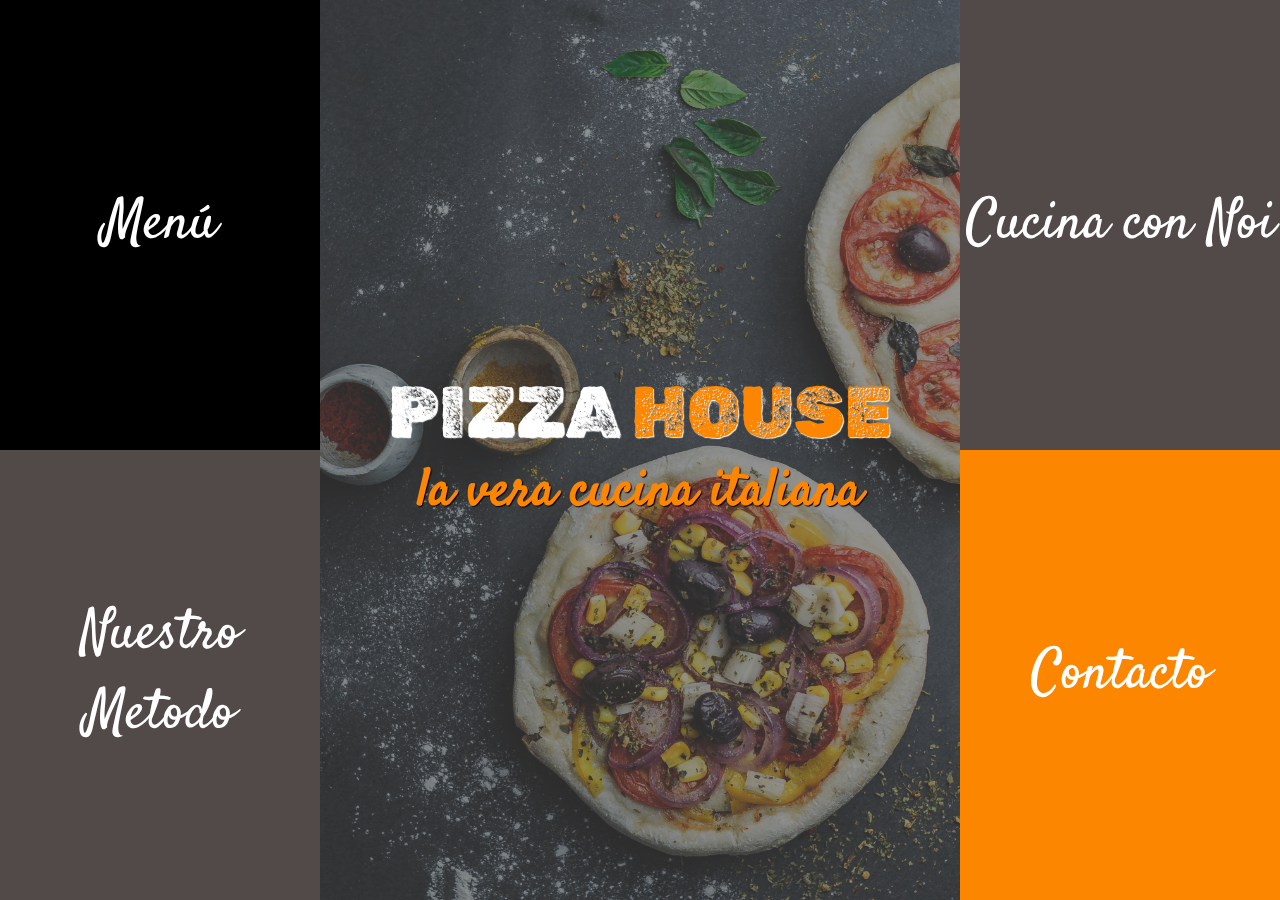
<file: index.html>
<!DOCTYPE html>
<html lang="es">

<head>
    <meta charset="UTF-8">
    <meta http-equiv="X-UA-Compatible" content="IE=edge">
    <meta name="viewport" content="width=device-width, initial-scale=1.0">
    <link rel="stylesheet" href="https://cdnjs.cloudflare.com/ajax/libs/font-awesome/6.2.0/css/all.min.css"
        integrity="sha512-xh6O/CkQoPOWDdYTDqeRdPCVd1SpvCA9XXcUnZS2FmJNp1coAFzvtCN9BmamE+4aHK8yyUHUSCcJHgXloTyT2A=="
        crossorigin="anonymous" referrerpolicy="no-referrer" />
    <link rel="stylesheet" href="https://cdnjs.cloudflare.com/ajax/libs/font-awesome/6.2.0/css/all.min.css"
        integrity="sha512-xh6O/CkQoPOWDdYTDqeRdPCVd1SpvCA9XXcUnZS2FmJNp1coAFzvtCN9BmamE+4aHK8yyUHUSCcJHgXloTyT2A=="
        crossorigin="anonymous" referrerpolicy="no-referrer" />
    <link rel="stylesheet" href="./styles/styles.css">
    <link rel="stylesheet" href="./styles/estilos.css">
    <link rel="shortcut icon" href="./images/favicon.png" type="image/x-icon">
    <title>Pizza House - Home</title>
    <meta name="description" content="Ordená online tu Pizza Gourmet al mejor estilo italiano - Hechas con nuestros ingredientes más frescos y cocinadas en hornos de barro.">
    <meta name="keywords" content="pizza, horno de barro, delivery, cocinar, taller de cocina, italiana, pizza a la piedra, gourmet, pedido online, variedad de sabores, gustos">
</head>

<body class="body__home">
    <section class="section__box">
        <div class="box box1">
            <h1> pizza <span>house</span></h1>
            <h2>la vera cucina italiana</h2>
        </div>
        <div class="box side__box box2"><a href="./pages/menu.html"> Menú </a></div>
        <div class="box side__box box3"> <a href="./pages/cucina.html"> Cucina con Noi </a></div>
        <div class="box side__box box4"> <a href="./pages/nuestrometodo.html"> Nuestro Metodo </a></div>
        <div class="box side__box box5"><a href="./pages/contacto.html"> Contacto </a></div>
    </section>

</body>

</html>
</file>
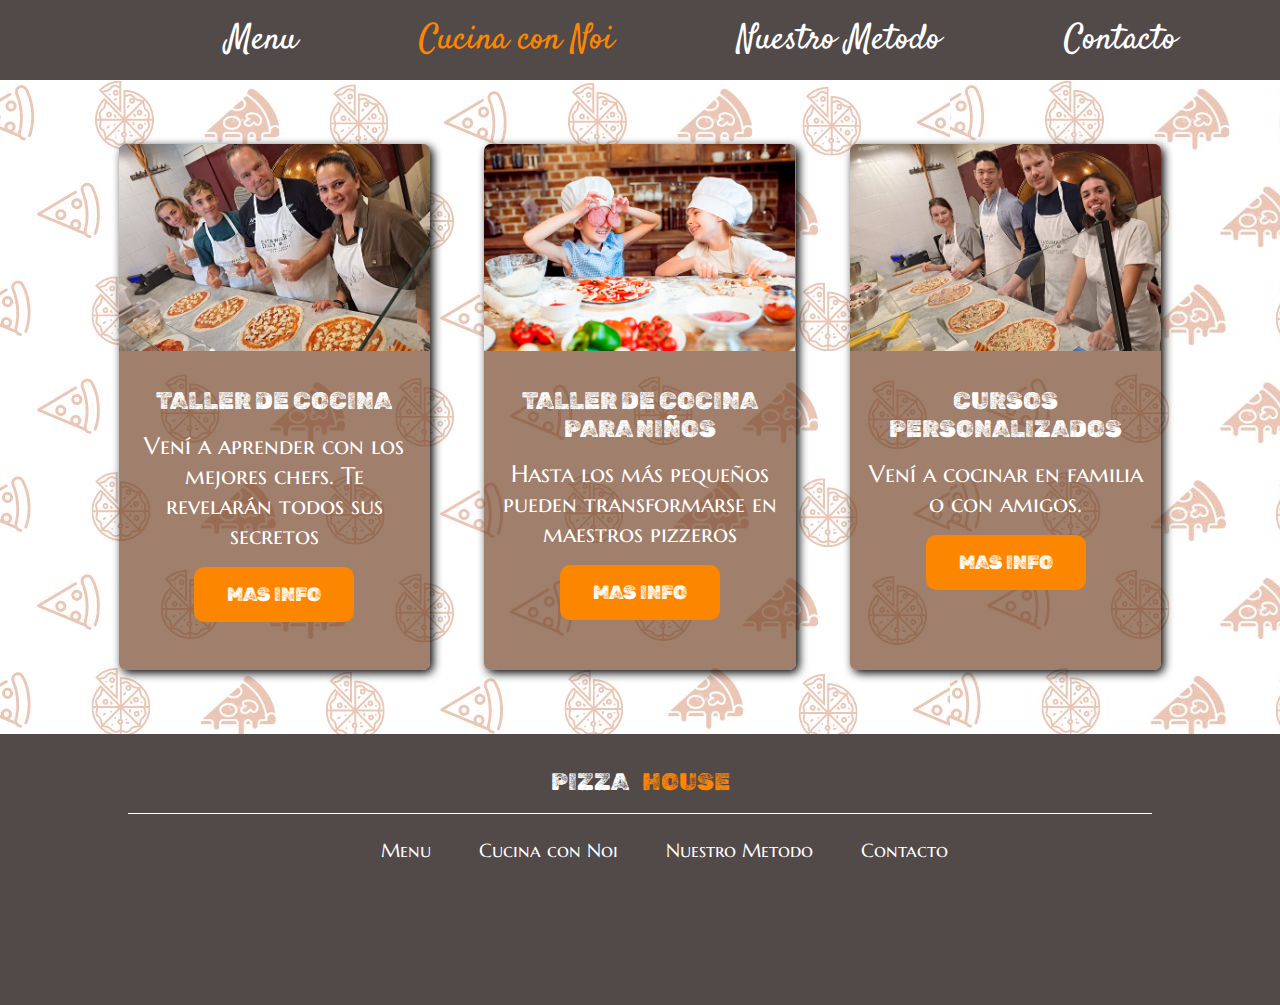
<file: pages/cucina.html>
<!DOCTYPE html>
<html lang="es">

<head>
    <meta charset="UTF-8">
    <meta http-equiv="X-UA-Compatible" content="IE=edge">
    <meta name="viewport" content="width=device-width, initial-scale=1.0">
    <link rel="stylesheet" href="https://cdnjs.cloudflare.com/ajax/libs/font-awesome/6.2.0/css/all.min.css"
        integrity="sha512-xh6O/CkQoPOWDdYTDqeRdPCVd1SpvCA9XXcUnZS2FmJNp1coAFzvtCN9BmamE+4aHK8yyUHUSCcJHgXloTyT2A=="
        crossorigin="anonymous" referrerpolicy="no-referrer" />
    <link rel="stylesheet" href="../styles/styles.css">
    <link rel="stylesheet" href="../styles/estilos.css">
    <link rel="shortcut icon" href="../images/favicon.png" type="image/x-icon">
    <title>Pizza House - Taller de Cocina</title>
    <meta name="description"
        content="Aprendé con nosotros a cocinar la mejor pizza - Talleres de cocina adaptado a todas las edades">
        <meta name="keywords" content="pizza, horno de barro, delivery, cocinar, taller de cocina, italiana, pizza a la piedra, gourmet, pedido online, variedad de sabores, gustos">
</head>

<body class="body__menu">
    <header>
        <input type="checkbox" id="btn__menu">
        <label class="btn__label" for="btn__menu"><img class="imgiconomenu" src="../images/menu icono.png"
                alt="menu icono"></label>
        <nav class="navbar">
            <ul class="menu">
                <li class="menu__item"><a href="../index.html"> <i class="fa-solid fa-house-chimney"></i> </a> </li>
                <li class="menu__item"><a href="../pages/menu.html"> Menu </a></li>
                <li class="menu__item  active"><a href="../pages/cucina.html"> Cucina con Noi </a></li>
                <li class="menu__item"><a href="../pages/nuestrometodo.html"> Nuestro Metodo </a></li>
                <li class="menu__item"><a href="../pages/contacto.html"> Contacto </a></li>
            </ul>
        </nav>
    </header>
    <section class="cucina__cards">
        <div class="cucina__card">
            <div class="imgcard">
                <img src="../images/cheff_personas.jpg" alt="cheff y alumnos cocinando">
            </div>    
            <div class="infocard">
                <h3>Taller de cocina</h3>
                <p>Vení a aprender con los mejores chefs. Te revelarán todos sus secretos</p>
                <a href="../pages/contacto.html">MAS INFO</a>
            </div>
        </div>
        <div class="cucina__card anim__delay1">
            <div class="imgcard">
                <img src="../images/niños cocinando.jpg" alt="niños cocinando">
            </div>
            <div class="infocard">
                <h3>Taller de cocina para niños</h3>
                <p>Hasta los más pequeños pueden transformarse en maestros pizzeros</p>
                <a href="../pages/contacto.html">MAS INFO</a>
            </div>
        </div>
        <div class="cucina__card anim__delay2">
            <div class="imgcard">
                <img src="../images/amigos_cocinando.jpg" alt="amigos cocinando">
            </div>
            <div class="infocard">
                <h3>Cursos personalizados</h3>
                <p>Vení a cocinar en familia o con amigos.</p>
                <a href="../pages/contacto.html">MAS INFO</a>
            </div>
        </div>
    </section>
    <footer class="footer__margin">
        <div class="footer__title">
            <h2>pizza <span>house</span></h2>
        </div>
        <nav class="navbar__footer">
            <ul class="menu__footer">
                <li class="menu__item__f"><a href="../index.html"> <i class="fa-solid fa-house-chimney"></i> </a>
                </li>
                <li class="menu__item__f"><a href="../pages/menu.html"> Menu </a></li>
                <li class="menu__item__f"><a href="../pages/cucina.html"> Cucina con Noi </a></li>
                <li class="menu__item__f"><a href="../pages/nuestrometodo.html"> Nuestro Metodo </a></li>
                <li class="menu__item__f"><a href="../pages/contacto.html"> Contacto </a></li>
            </ul>
        </nav>
        <div class="redes">
            <a href="https://web.whatsapp.com/"><i class="fa-brands fa-whatsapp"></i></a>
            <a href="https://facebook.com/"><i class="fa-brands fa-facebook"></i></a>
            <a href="https://www.instagram.com/"><i class="fa-brands fa-instagram"></i></a>
        </div>
    </footer>
</body>

</html>
</file>
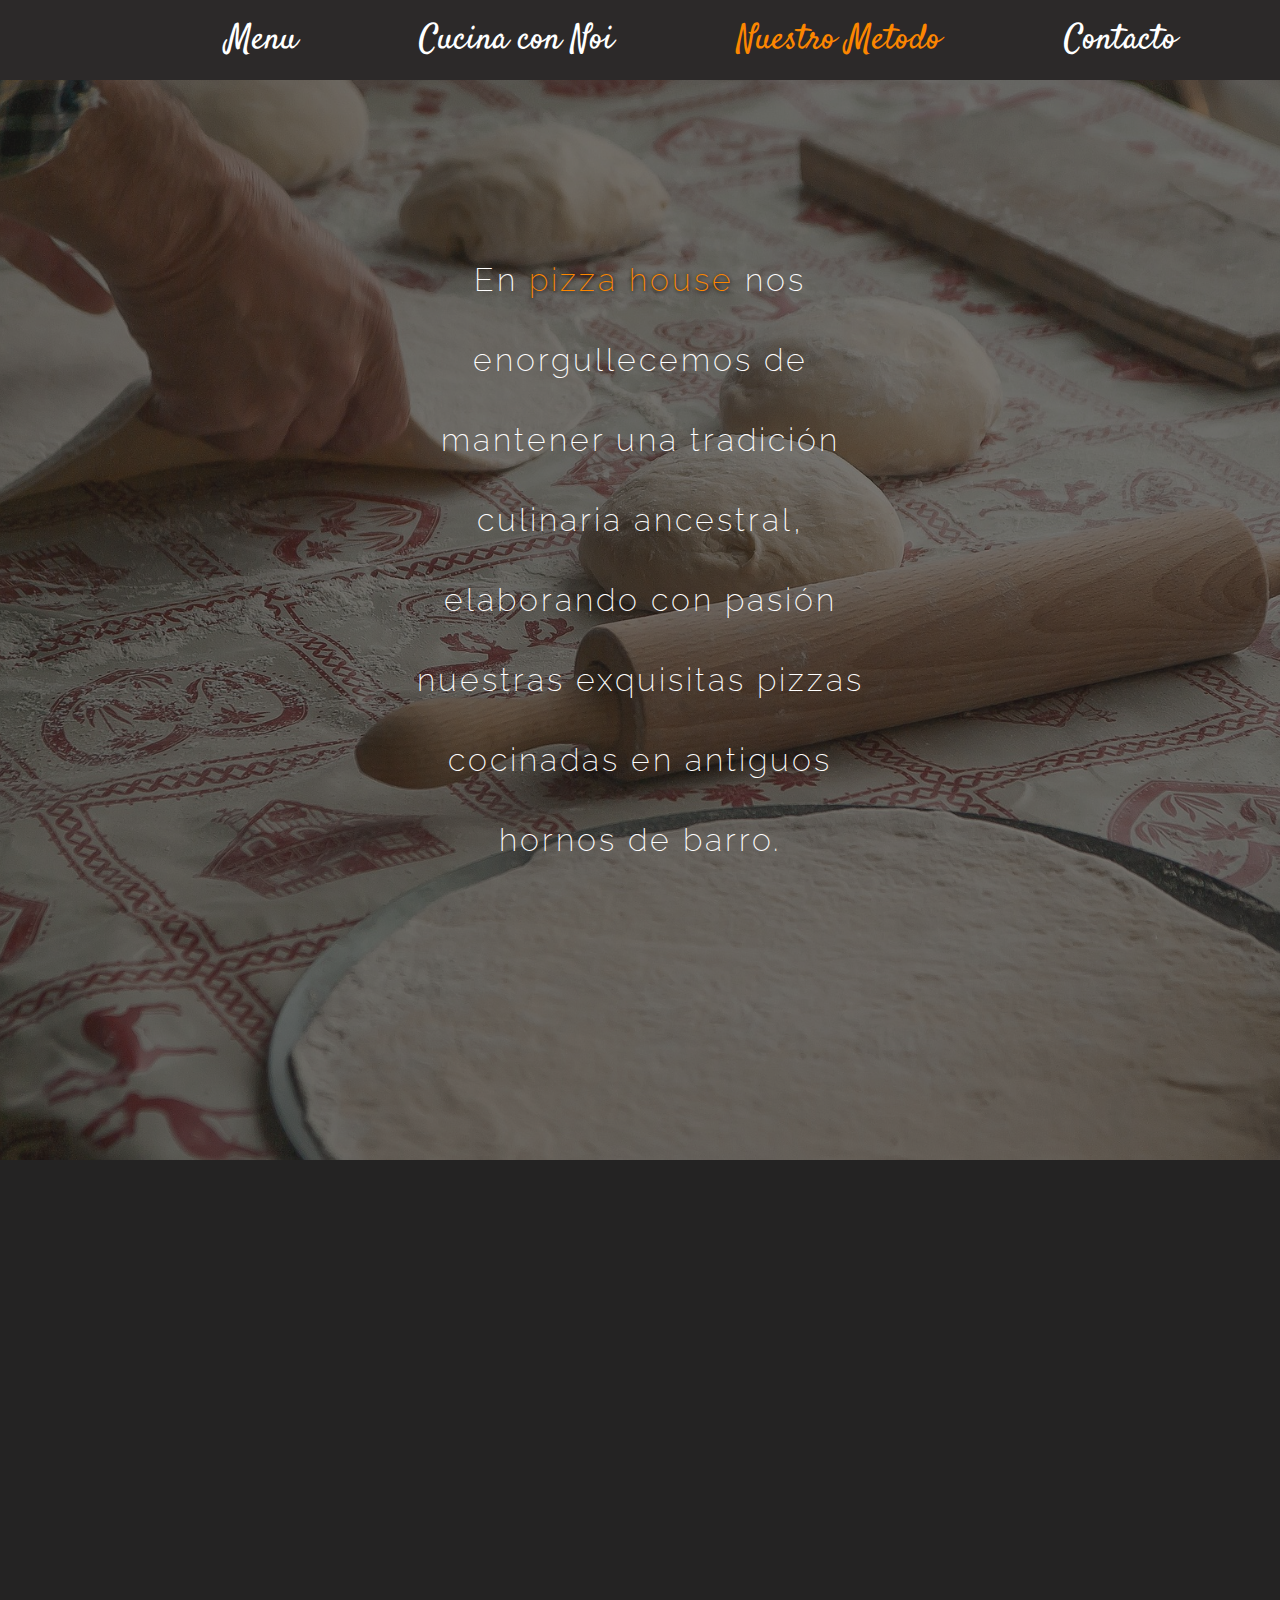
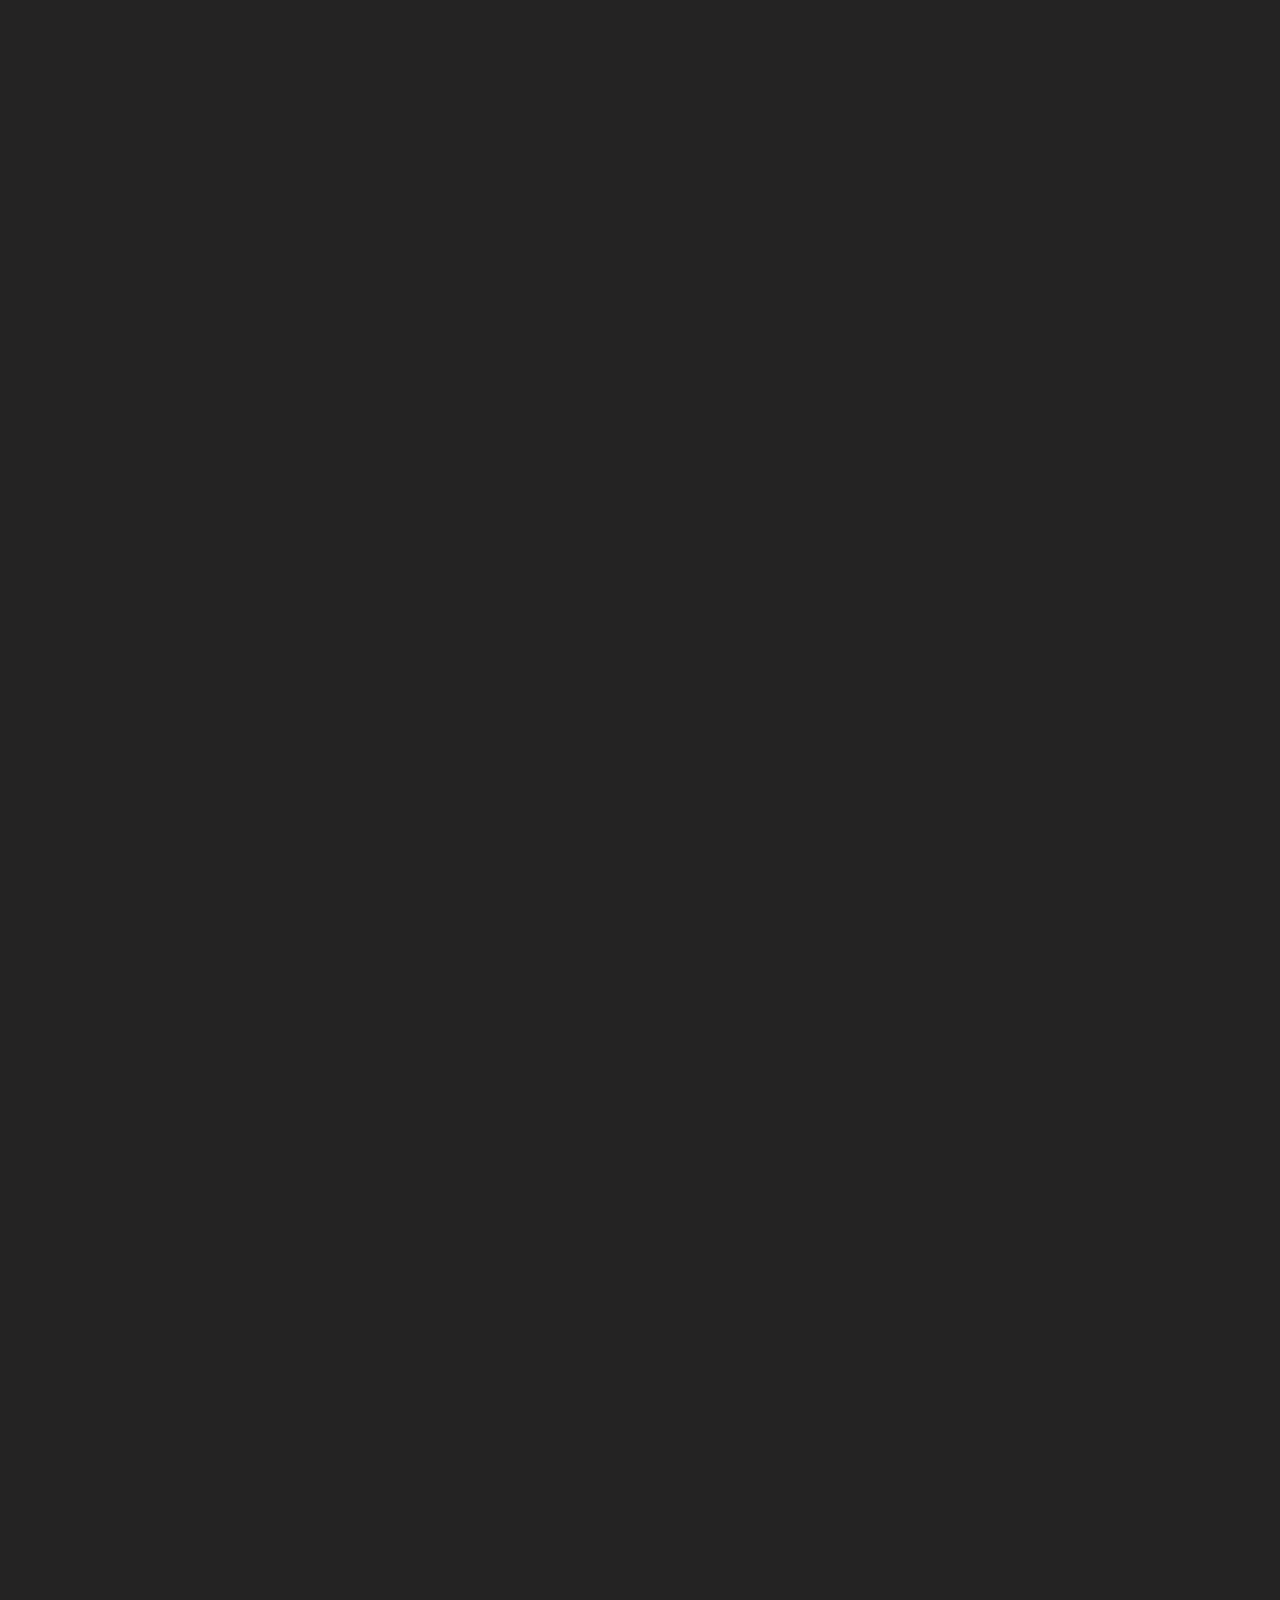
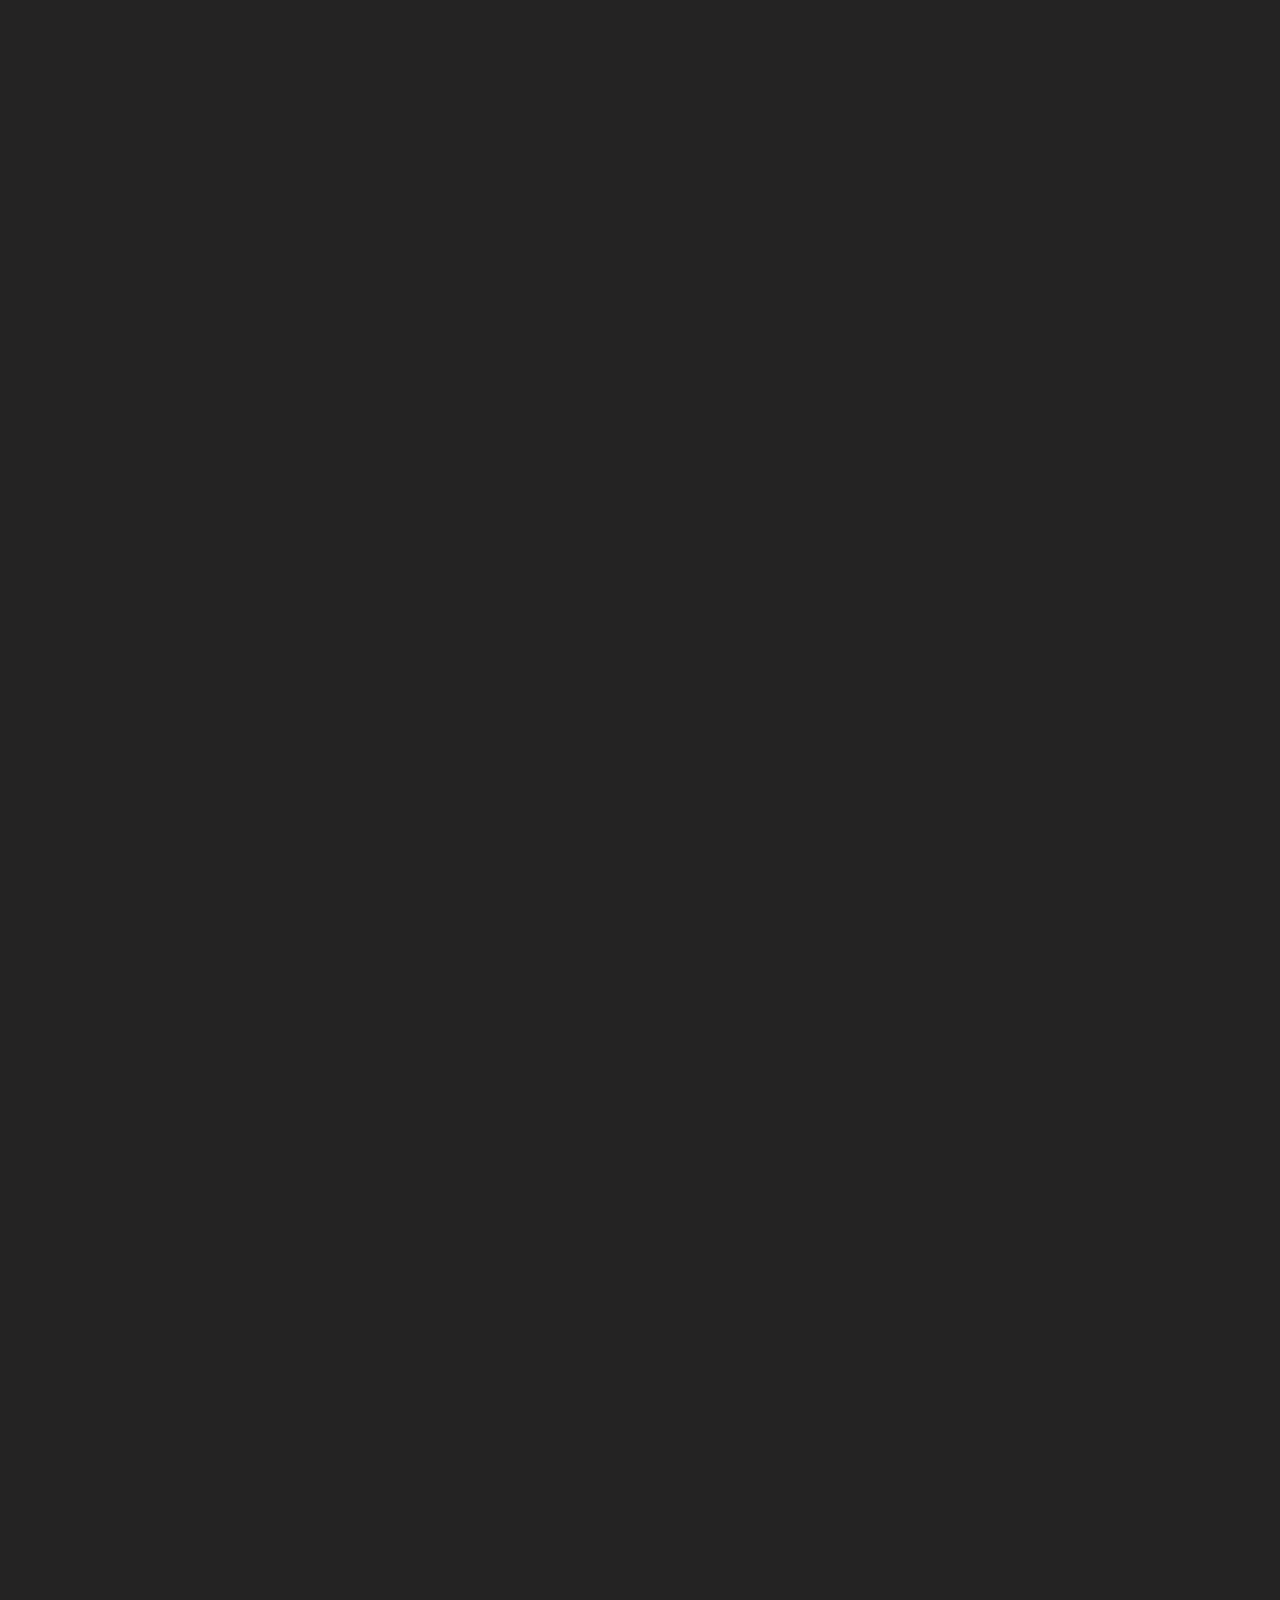
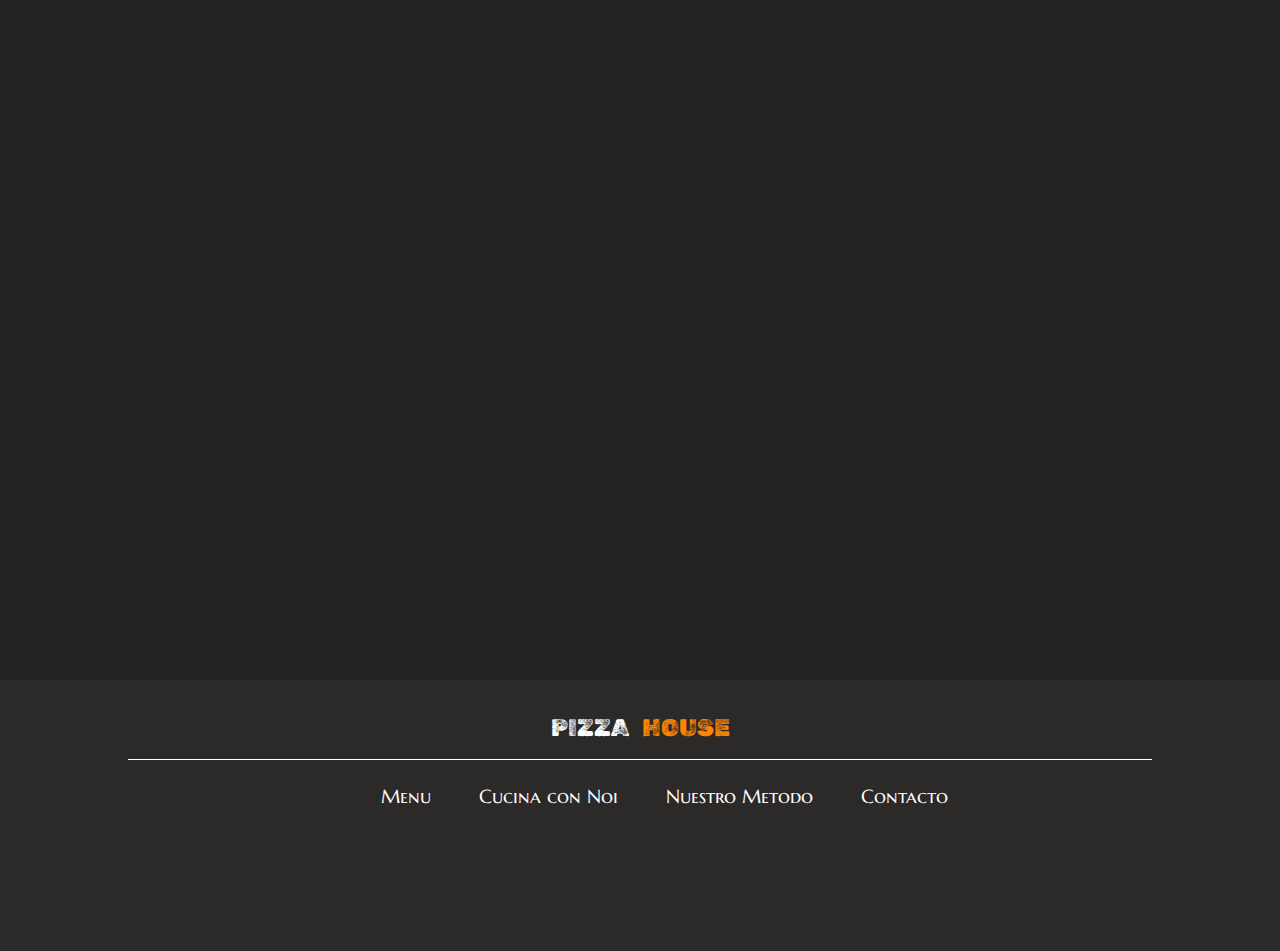
<file: pages/nuestrometodo.html>
<!DOCTYPE html>
<html lang="es">

<head>
    <meta charset="UTF-8">
    <meta http-equiv="X-UA-Compatible" content="IE=edge">
    <meta name="viewport" content="width=device-width, initial-scale=1.0">
    <link href="https://unpkg.com/aos@2.3.1/dist/aos.css" rel="stylesheet">
    <link rel="stylesheet" href="https://cdnjs.cloudflare.com/ajax/libs/font-awesome/6.2.0/css/all.min.css"
        integrity="sha512-xh6O/CkQoPOWDdYTDqeRdPCVd1SpvCA9XXcUnZS2FmJNp1coAFzvtCN9BmamE+4aHK8yyUHUSCcJHgXloTyT2A=="
        crossorigin="anonymous" referrerpolicy="no-referrer" />
    <link rel="stylesheet" href="../styles/styles.css">
    <link rel="stylesheet" href="../styles/estilos.css">
    <link rel="shortcut icon" href="../images/favicon.png" type="image/x-icon">
    <title>Pizza House - Nuestro Método</title>
    <meta name="description" content="Productos completamente frescos y naturales">
    <meta name="keywords" content="pizza, horno de barro, delivery, cocinar, taller de cocina, italiana, pizza a la piedra, gourmet, pedido online, variedad de sabores, gustos">
</head>

<body class="body__home">
    <header class="header__NM">
        <input type="checkbox" id="btn__menu">
        <label class="btn__label" for="btn__menu"><img class="imgiconomenu" src="../images/menu icono.png"
                alt="menu icono"></label>
        <nav class="navbar navbar__NM">
            <ul class="menu">
                <li class="menu__item"><a href="../index.html"> <i class="fa-solid fa-house-chimney"></i> </a> </li>
                <li class="menu__item"><a href="../pages/menu.html"> Menu </a></li>
                <li class="menu__item"><a href="../pages/cucina.html"> Cucina con Noi </a></li>
                <li class="menu__item active"><a href="../pages/nuestrometodo.html"> Nuestro Metodo </a></li>
                <li class="menu__item"><a href="../pages/contacto.html"> Contacto </a></li>
            </ul>
        </nav>
    </header>
    <section class="back1 presentacion__back pres__grey">
        <div class="frase__inicial">
            <h2>En <span>pizza house </span> nos enorgullecemos de mantener una tradición culinaria ancestral,
                elaborando con pasión nuestras exquisitas pizzas cocinadas en antiguos hornos de barro.</h2>
        </div>
    </section>
    <main>
        <section class="pres__grey" data-aos="fade-up" data-aos-anchor-placement="top-center">
            <div class="back2 back__h presentacion__back">
                <h2 data-aos="fade-right">La mejor harina de Trigo</h2>
                <p data-aos="fade-right">Para elaborar la textura más fina y lograr el mejor sabor utilizamos la mejor
                    harina integral. Buscamos alejarnos de las harinas refinadas y por eso buscamos que nuestra harina
                    alcance ciertos valores respecto de: </p>
                <div class="pres__lista">
                    <ul>
                        <li data-aos="fade-right"><i class="fa-regular fa-circle-check"></i> Proteínas</li>
                        <li data-aos="fade-right"><i class="fa-regular fa-circle-check"></i> Índice de gluten</li>
                        <li data-aos="fade-right"><i class="fa-regular fa-circle-check"></i> Gluten Seco</li>
                    </ul>
                    <ul>
                        <li data-aos="fade-right"><i class="fa-regular fa-circle-check"></i> Sémola integral</li>
                        <li data-aos="fade-right"><i class="fa-regular fa-circle-check"></i> Nutrientes</li>
                        <li data-aos="fade-right"><i class="fa-regular fa-circle-check"></i> Granulometría</li>
                    </ul>
                </div>
            </div>
        </section>
        <section class="pres__grey" data-aos="fade-up" data-aos-anchor-placement="top-center">
            <div class="back3 presentacion__back back__h">
                <h2 data-aos="zoom-in-right">Los ingredientes mas frescos</h2>
                <p data-aos="zoom-in-right">Todos nuestros productos son 100% saludables, ricos, nutritivos, frescos y
                    naturales.</p>
            </div>
        </section>
        <section class="pres__grey presentacion__back back__h" data-aos="fade-up"
            data-aos-anchor-placement="top-center">
            <div class="back4 presentacion__back back__h">
                <p data-aos="fade-down-right">Nuestra salsa está preparada con los mejores tomates, frescos y orgánicos.
                </p>
                <p data-aos="fade-down-right"> Condimentada con especias y condimentos típicos que te transportarán a
                    tierras italianas.</p>
            </div>
        </section>
        <section class="pres__grey presentacion__back back__h" data-aos="fade-up"
            data-aos-anchor-placement="top-center">
            <div class="back5 presentacion__back back__h">
                <p data-aos="fade-up-right"> Nuestras pizzas son cocinadas en hornos de barro de más de 100 años,
                    construidos por nuestros ancestros italianos, conservados en óptimo estado.</p>
            </div>
        </section>
    </main>
    <footer class="footer__NM footer__margin">
        <div class="footer__title">
            <h2>pizza <span> house </span></h2>
        </div>
        <nav class="navbar__footer">
            <ul class="menu__footer">
                <li class="menu__item__f"><a href="../index.html"> <i class="fa-solid fa-house-chimney"></i> </a>
                </li>
                <li class="menu__item__f"><a href="../pages/menu.html"> Menu </a></li>
                <li class="menu__item__f"><a href="../pages/cucina.html"> Cucina con Noi </a></li>
                <li class="menu__item__f"><a href="../pages/nuestrometodo.html"> Nuestro Metodo </a></li>
                <li class="menu__item__f"><a href="../pages/contacto.html"> Contacto </a></li>
            </ul>
        </nav>
        <div class="redes">
            <a href="https://web.whatsapp.com/"><i class="fa-brands fa-whatsapp"></i></a>
            <a href="https://facebook.com/"><i class="fa-brands fa-facebook"></i></a>
            <a href="https://www.instagram.com/"><i class="fa-brands fa-instagram"></i></a>
        </div>
    </footer>
    <script src="https://unpkg.com/aos@2.3.1/dist/aos.js"></script>
    <script>
        AOS.init();
    </script>
</body>

</html>
</file>
<file: styles/styles.css>
/*** INICIO CONTACTO***/
/* 
.contacto {
    width: 100%;
    height: 100vh;
    display: flex;
    background-image: url(../images/background_contacto2.jpg);
    background-size: cover;
    background-position: center;
    padding-bottom: 2rem;
}

.contacto::before {
    content: '';
    position: absolute;
    top: 5rem;
    left: 0;
    width: 100%;
    height: 100vh;
    background-color: rgba(41, 35, 35, 0.664);
}

.contacto__mensaje {
    flex: 1;
    display: flex;
    flex-direction: column;
    padding-top: 20vh;
    align-items: center;
    color: #ffffff;
    z-index: 1;
    text-shadow: 1px 1px 1px #000000;
}

.contacto__mensaje span {
    color: #ff6347;
    text-shadow: 1px 1px 1px #ffffff;
}

.contacto__mensaje h2 {
    font-size: 4vw;
    text-transform: uppercase;
    font-family: 'Rubik Dirt', cursive;
}

.contacto__mensaje h3 {
    font-size: 3vw;
    font-family: 'Satisfy', cursive;
    padding-bottom: 4rem;
}

.contacto__mensaje p {
    text-align: center;
    padding-inline: 10rem;
    font-weight: 900;
    font-size: 2.5vh;
    font-family: 'Marcellus SC', serif;
}

.contacto__formulario {
    flex: 1;
    padding-top: 4rem;
    display: flex;
    justify-content: center;
    z-index: 1;
    color: #ffffff;
    height: 100%;
}

.contacto__formulario form {
    display: flex;
    flex-direction: column;
    width: 70%;
    font-size: 2rem;
    gap: 1rem;
    font-family: 'Marcellus SC', serif;
}

.contacto__formulario input {
    padding: 0.5rem;
    font-family: 'Marcellus SC', serif;
    font-weight: 400;
    font-size: 1.5rem;
    color: #ff6347;
}

.contacto__formulario .botones {
    display: flex;
    align-items: centers;
    width: 100%;
    height: 6rem;
    gap: 2rem;
    padding-top: 1.5rem;
}

.contacto__formulario .submit,
.contacto__formulario .reset {
    background-color: #ff6347;
    display: block;
    border-radius: 20px;
    padding: 1rem;
    border: none;
    color: white;
    font-size: 2rem;
    font-family: 'Marcellus SC', serif;
}

.submit:hover,
.reset:hover {
    background-color: rgb(131, 111, 111);
    cursor: pointer;
} */

/***  ***** MEDIA QUERIES ***** ***/

   /*** CONTACTO ***/

/* @media screen and (max-width: 480px) {
    
    .contacto {
        flex-direction: column;
        height: 200vh;
        background-image: url(../images/background_contacto.jpg);
    }

    .contacto__mensaje {
        height: 100vh;
        padding-top: 15vh;
    }

    .contacto::before {
        height: 200vh;
        top: 4rem;
    }

    .contacto__mensaje h2 {
        font-size: 10vw;
        padding-bottom: 1rem;
    }

    .contacto__mensaje h3 {
        font-size: 8vw;
        padding-bottom: 4rem;
    }

    .contacto__mensaje p {
        font-size: 5vw;
        padding-inline: 4rem;
    }

    .contacto__formulario {
        height: 100vh;
    }

    .contacto__formulario form {
        display: flex;
        flex-direction: column;
        width: 70%;
        font-size: 1.5rem;
        font-family: 'Marcellus SC', serif;
    }

    .contacto__formulario input {
        font-size: 1rem;
    }

    .contacto__formulario .submit,
    .contacto__formulario .reset {
        font-size: 1.5rem;
    }
} */
</file>
<file: styles/estilos.css>
@import url("https://fonts.googleapis.com/css2?family=Finger+Paint&family=Marcellus+SC&family=Roboto:wght@300;400;700;900&family=Rubik+Dirt&family=Satisfy&display=swap");
@import url("https://fonts.googleapis.com/css2?family=Raleway:wght@100;200;300;400;600&display=swap");
* {
  padding: 0;
  margin: 0;
  box-sizing: border-box;
}
*::-moz-selection {
  background-color: #000000;
  color: #fc8600;
}
*::selection {
  background-color: #000000;
  color: #fc8600;
}

.imgiconomenu {
  width: 4rem;
  height: 4rem;
  position: absolute;
}

.btn__label {
  display: none;
  width: 4rem;
  height: 4rem;
  border-right: 1px solid #ffffff;
}

.header__NM {
  background-color: #2c2929;
  height: 5rem;
}

header {
  width: 100%;
  background-color: #524949;
  height: 5rem;
}
header #btn__menu {
  display: none;
}
header .navbar .menu {
  display: flex;
  list-style: none;
  align-items: center;
  justify-content: space-evenly;
}
header .navbar .menu .menu__item {
  display: flex;
  padding: 15px 20px;
}
header .navbar .menu .menu__item a {
  color: #ffffff;
  font-family: "Satisfy", cursive;
  font-size: 2.2rem;
  text-decoration: none;
}
header .navbar .menu .active a {
  color: #fc8600;
}

.body__home {
  background-color: #242323;
}

.box {
  display: flex;
  justify-content: center;
  align-items: center;
}
.box a {
  text-decoration: none;
  color: #ffffff;
  text-align: center;
}

.section__box {
  width: 100%;
  height: 100vh;
  display: grid;
  overflow: hidden;
  grid-template-columns: repeat(4, 1fr);
  grid-template-rows: 1fr 1fr;
  grid-template-areas: "box2 box1 box1 box3" "box4 box1 box1 box5";
}
.section__box .box2,
.section__box .box5 {
  background-color: #fc8600;
}
.section__box .box3,
.section__box .box4 {
  background-color: #524949;
}
.section__box .box1 {
  grid-area: box1;
  background-image: url(../images/background1.jpg);
  flex-direction: column;
  background-size: cover;
  background-position: center;
  text-align: center;
  width: 100%;
  -webkit-animation: scale-up-center 0.4s cubic-bezier(0.39, 0.575, 0.565, 1) both;
  animation: scale-up-center 0.4s cubic-bezier(0.39, 0.575, 0.565, 1) both;
  -webkit-animation-duration: 0.5s;
          animation-duration: 0.5s;
  -webkit-animation-timing-function: ease-in-out;
          animation-timing-function: ease-in-out;
  -webkit-animation-direction: normal;
          animation-direction: normal;
  -webkit-animation-iteration-count: 1;
          animation-iteration-count: 1;
}
.section__box .box1::before {
  content: "";
  position: absolute;
  top: 0;
  left: 0;
  width: 100%;
  height: 100%;
  background-color: rgba(68, 68, 68, 0.5607843137);
}
.section__box .box1:hover {
  scale: 1.2;
  transition: all 1s;
}
.section__box .box1 h1 {
  color: #ffffff;
  font-size: 4.5rem;
  font-weight: 400;
  text-transform: uppercase;
  font-family: "Rubik Dirt", cursive;
  z-index: 1;
  text-shadow: 1px 1px 1px #ffffff;
  -webkit-animation: appear;
  animation: appear;
  -webkit-animation-duration: 1.5s;
          animation-duration: 1.5s;
  -webkit-animation-direction: normal;
          animation-direction: normal;
  -webkit-animation-iteration-count: initial;
          animation-iteration-count: initial;
}
.section__box .box1 h1 span {
  color: #fc8600;
}
.section__box .box1 h2 {
  color: #fc8600;
  font-size: 3.3rem;
  font-family: "Satisfy", cursive;
  z-index: 1;
  text-shadow: 1px 1px 1px rgb(0, 0, 0);
  -webkit-animation: appear;
  animation: appear;
  -webkit-animation-duration: 4s;
          animation-duration: 4s;
  -webkit-animation-direction: normal;
          animation-direction: normal;
  -webkit-animation-iteration-count: 1;
          animation-iteration-count: 1;
}

.side__box {
  z-index: 1;
  font-family: "Satisfy", cursive;
  font-size: 3.5rem;
  -webkit-animation: scale-up-ver-top 0.3s cubic-bezier(0.8, 0.8, 0.8, 1) both;
  animation: scale-up-ver-top 0.3s cubic-bezier(0.8, 0.8, 0.8, 1) both;
}

.section__box:nth-child(2) {
  grid-area: box 2;
}

.section__box:nth-child(3) {
  grid-area: box 3;
}

.section__box:nth-child(4) {
  grid-area: box 4;
}

.section__box:nth-child(5) {
  grid-area: box 5;
}

.body__menu {
  background-image: url(../images/background__white.jpg);
  overflow-x: hidden;
}

.background__pizza {
  background-image: url(../images/background1.jpg);
  background-size: cover;
  height: 40vh;
  width: 100%;
  display: flex;
  justify-content: center;
  align-items: center;
  margin-bottom: 4rem;
  position: relative;
}
.background__pizza::before {
  content: "";
  position: absolute;
  top: 0;
  left: 0;
  width: 100%;
  height: 100%;
  background-color: rgba(68, 68, 68, 0.5607843137);
}
.background__pizza .background__title {
  width: 100%;
  display: flex;
  align-items: center;
  justify-content: center;
  -webkit-animation: appear;
  animation: appear;
  -webkit-animation-duration: 1s;
          animation-duration: 1s;
  -webkit-animation-direction: normal;
          animation-direction: normal;
  -webkit-animation-iteration-count: 1;
          animation-iteration-count: 1;
}
.background__pizza .background__title h2 {
  color: #ffffff;
  text-transform: uppercase;
  font-size: 8rem;
  font-family: "Rubik Dirt", cursive;
  font-weight: 500;
  z-index: 1;
  position: absolute;
  text-shadow: 3px 3px 4px rgba(0, 0, 0, 0.5607843137);
}
.background__pizza .background__title h2 span {
  color: #fc8600;
}

.section__card__veggie, .section__card {
  width: 100%;
  display: grid;
  justify-items: center;
  align-items: center;
  gap: 4rem;
  padding-inline: 2rem;
}

.section__card__veggie .card, .section__card .card {
  text-align: center;
  display: flex;
  align-items: center;
  justify-content: center;
  width: 100%;
  min-height: 100%;
  box-shadow: 4px 4px 10px rgba(0, 0, 0, 0.459);
  border-radius: 20px;
  background-color: rgba(107, 57, 28, 0.6431372549);
  padding-block: 3rem;
}

.section__card__veggie .card .description, .section__card .card .description {
  display: flex;
  flex-direction: column;
  align-items: center;
  justify-content: center;
  padding-inline: 1.5rem;
}

.section__card__veggie .card .description h2, .section__card .card .description h2 {
  font-size: 2.2rem;
  font-family: "Rubik Dirt", cursive;
  color: #ffffff;
  font-weight: 300;
  padding-bottom: 1.5rem;
}

.section__card__veggie .card .description p, .section__card .card .description p {
  font-size: 1.5rem;
  font-family: "Marcellus SC", serif;
  color: #ffffff;
  font-weight: 300;
  padding-bottom: 1.5rem;
}

.section__card__veggie .card .description a, .section__card .card .description a {
  color: #ffffff;
  text-decoration: none;
  font-size: 1.5rem;
  text-align: center;
  background-color: #fc8600;
  padding: 1rem;
  font-weight: 300;
  border-radius: 15px;
  text-transform: uppercase;
  font-family: "Rubik Dirt", cursive;
}

.section__card {
  grid-template-columns: 1fr 1fr 1fr;
  grid-template-rows: repeat(6, 1fr);
  grid-template-areas: "card1  card2  card3" "card4  card5  card6" "card7  card8  card9" "card10 card11 card12" "card13 card14 card15" "card16 card17 card18";
}
.section__card .card {
  flex-wrap: wrap;
}
.section__card .card .pizzaimg {
  max-height: 20rem;
}
.section__card__veggie {
  grid-template-columns: 1fr 1fr 1fr;
  grid-template-rows: 1fr 1fr;
  grid-template-areas: "cardV1  cardV2  cardV3" "cardV4  cardV5  cardV6";
}
.section__card__veggie .card .pizzaimg {
  max-height: 20rem;
}
.section__card:nth-child(1) {
  grid-area: card 1;
}

.section__card:nth-child(2) {
  grid-area: card 2;
}

.section__card:nth-child(3) {
  grid-area: card 3;
}

.section__card:nth-child(4) {
  grid-area: card 4;
}

.section__card:nth-child(5) {
  grid-area: card 5;
}

.section__card:nth-child(6) {
  grid-area: card 6;
}

.section__card:nth-child(7) {
  grid-area: card 7;
}

.section__card:nth-child(8) {
  grid-area: card 8;
}

.section__card:nth-child(9) {
  grid-area: card 9;
}

.section__card:nth-child(10) {
  grid-area: card 10;
}

.section__card:nth-child(11) {
  grid-area: card 11;
}

.section__card:nth-child(12) {
  grid-area: card 12;
}

.section__card:nth-child(13) {
  grid-area: card 13;
}

.section__card:nth-child(14) {
  grid-area: card 14;
}

.section__card:nth-child(15) {
  grid-area: card 15;
}

.section__card:nth-child(16) {
  grid-area: card 16;
}

.section__card:nth-child(17) {
  grid-area: card 17;
}

.section__card:nth-child(18) {
  grid-area: card 18;
}

.section__card__evggie:nth-child(1) {
  grid-area: cardV 1;
}

.section__card__evggie:nth-child(2) {
  grid-area: cardV 2;
}

.section__card__evggie:nth-child(3) {
  grid-area: cardV 3;
}

.section__card__evggie:nth-child(4) {
  grid-area: cardV 4;
}

.section__card__evggie:nth-child(5) {
  grid-area: cardV 5;
}

.section__card__evggie:nth-child(6) {
  grid-area: cardV 6;
}

.veggie__title {
  width: 100%;
  height: 15vh;
  margin-block: 3rem;
  background-color: #524949;
  color: #ffffff;
  text-transform: uppercase;
  align-items: center;
  justify-content: center;
  display: flex;
  font-family: "Rubik Dirt", cursive;
}
.veggie__title h2 {
  font-size: 8vh;
}
.veggie__title h2 span {
  color: #fc8600;
}

.cucina__cards {
  display: flex;
  width: 100%;
  padding-block: 5%;
  padding-inline: 5%;
  justify-content: space-evenly;
  background-image: url(../images/background__white.jpg);
}
.cucina__cards .cucina__card {
  max-width: 27%;
  padding-bottom: 2rem;
  background-color: rgba(107, 57, 28, 0.6431372549);
  box-shadow: 3px 3px 10px #000000;
  border-radius: 7px;
  overflow: hidden;
  flex: 1;
  -webkit-animation: swing-in-top-fwd 1.5s cubic-bezier(0.175, 0.885, 0.32, 1.275) both;
  animation: swing-in-top-fwd 1.5s cubic-bezier(0.175, 0.885, 0.32, 1.275) both;
}
.cucina__cards .cucina__card.anim__delay1 {
  -webkit-animation-delay: 0.3s;
          animation-delay: 0.3s;
}
.cucina__cards .cucina__card.anim__delay2 {
  -webkit-animation-delay: 0.6s;
          animation-delay: 0.6s;
}
.cucina__cards .cucina__card .imgcard {
  flex: 1;
  width: 100%;
}
.cucina__cards .cucina__card .imgcard img {
  max-width: 100%;
  padding-bottom: 1rem;
}
.cucina__cards .cucina__card .infocard {
  padding: 1rem;
  text-align: center;
  align-items: center;
  display: flex;
  flex-direction: column;
  flex: 1;
}
.cucina__cards .cucina__card .infocard h3 {
  font-family: "Rubik Dirt", cursive;
  color: #ffffff;
  text-transform: uppercase;
  font-size: 1.5rem;
  margin-bottom: 1rem;
  font-weight: 400;
}
.cucina__cards .cucina__card .infocard p {
  font-size: 1.5rem;
  color: #ffffff;
  font-family: "Marcellus SC", serif;
  margin-bottom: 1rem;
}
.cucina__cards .cucina__card .infocard a {
  font-family: "Rubik Dirt", cursive;
  color: #ffffff;
  font-size: 1.2rem;
  text-decoration: none;
  background-color: #fc8600;
  padding: 1rem;
  width: 10rem;
  border-radius: 10px;
  font-weight: 400;
}

.pres__grey::before {
  content: "";
  position: absolute;
  width: 100%;
  height: 120vh;
  background-color: rgba(34, 32, 32, 0.5607843137);
}

main .back5, main .back4, main .back3, main .back2, .back1 {
  background-size: cover;
  background-position: center;
  background-repeat: no-repeat;
  height: 120vh;
}

main .back5 p, main .back4 > p, main .back3 p {
  text-align: right;
  font-size: 2rem;
  padding-right: 13rem;
  color: #ffffff;
  text-shadow: 1px 1px 2px #000000;
  font-family: "Raleway", sans-serif;
  line-height: 3rem;
  font-weight: 300;
}

.back__h {
  height: 120vh;
}

.back1 {
  background-image: url(../images/back1.jpg);
}
.back1 .frase__inicial {
  text-align: center;
  padding-inline: 25rem;
  padding-top: 10rem;
  position: relative;
  -webkit-animation: appear;
  animation: appear;
  -webkit-animation-duration: 1.5s;
          animation-duration: 1.5s;
  -webkit-animation-direction: normal;
          animation-direction: normal;
  -webkit-animation-iteration-count: 1;
          animation-iteration-count: 1;
}
.back1 .frase__inicial h2 {
  color: #ffffff;
  font-family: "Raleway", sans-serif;
  font-weight: 200;
  letter-spacing: 3px;
  font-size: 2rem;
  line-height: 5rem;
}
.back1 .frase__inicial h2 span {
  color: #fc8600;
  text-shadow: 1px 1px 4px #000000;
}

main .back2 {
  background-image: url(../images/back2.jpg);
  display: flex;
  flex-direction: column;
  color: #ffffff;
  padding-top: 15rem;
  padding-inline: 5rem;
  font-family: "Raleway", sans-serif;
  font-weight: 200;
  line-height: 3rem;
  width: 100%;
}
main .back2 h2 {
  color: #fc8600;
  z-index: 1;
  font-size: 2.5rem;
  padding-bottom: 2.5rem;
  text-transform: uppercase;
  text-shadow: 1px 1px 1px #000000;
}
main .back2 p {
  z-index: 1;
  font-size: 2.2rem;
  padding-bottom: 4rem;
  text-shadow: 1px 1px 1px #000000;
}
main .back2 .pres__lista {
  z-index: 1;
  display: flex;
  line-height: 5rem;
  align-items: center;
  text-shadow: 1px 1px 1px #000000;
}
main .back2 .pres__lista ul {
  display: flex;
  flex-direction: column;
  list-style: none;
  padding-left: 5rem;
  height: 100%;
  justify-content: space-between;
  font-size: 1.5rem;
}
main .back2 .pres__lista ul li i {
  color: #fc8600;
  z-index: 1;
}
main .back3 {
  background-image: url(../images/back3.jpg);
  display: flex;
  padding-top: 20rem;
  flex-direction: column;
}
main .back3 h2 {
  text-align: left;
  width: 100%;
  padding-left: 10rem;
  font-size: 2rem;
  padding-bottom: 4rem;
  font-family: "Raleway", sans-serif;
  color: #fc8600;
  z-index: 1;
  text-shadow: 1px 1px 3px #2c2929;
}
main .back4 {
  background-image: url(../images/back4.jpg);
  display: flex;
  padding-top: 20rem;
  flex-direction: column;
}
main .back4 > p {
  text-align: left;
  padding-inline: 10rem;
  font-size: 2.2rem;
  padding-bottom: 2rem;
  line-height: 5rem;
}
main .back5 {
  background-image: url(../images/back5.jpg);
  padding-top: 15rem;
  padding-left: 20rem;
}
main .back5 p {
  line-height: 5rem;
}

.contacto {
  width: 100%;
  display: flex;
  background-image: linear-gradient(to right, rgba(0, 0, 0, 0.5), rgba(0, 0, 0, 0.5)), url(../images/background_contacto2.jpg);
  background-size: cover;
  background-position: center;
  padding-block: 5rem;
}
.contacto .contacto__formulario {
  flex: 1;
  padding-block: 5rem;
  display: flex;
  justify-content: center;
  z-index: 1;
  color: #ffffff;
  height: auto;
  width: 100%;
}
.contacto .contacto__formulario form {
  display: grid;
  width: 85%;
  gap: 2.5rem;
  padding-inline: 4rem;
  grid-template-columns: 1fr 1fr;
  grid-template-rows: repeat(6, 1fr);
  grid-template-areas: "nombre     nombre" "apellido   apellido" "edad       edad" "email      email" "mensaje    mensaje" "enviar     reset";
}
.contacto .contacto__formulario form .nombre {
  grid-area: nombre;
}
.contacto .contacto__formulario form .apellido {
  grid-area: apellido;
}
.contacto .contacto__formulario form .edad {
  grid-area: edad;
}
.contacto .contacto__formulario form .email {
  grid-area: email;
}
.contacto .contacto__formulario form .mensaje {
  grid-area: mensaje;
}
.contacto .contacto__formulario form input {
  height: auto;
  width: 100%;
  padding: 1%;
  font-size: 2rem;
  font-family: "Marcellus SC", serif;
  color: #000000;
}
.contacto .contacto__formulario form input::-moz-placeholder {
  color: #fc8600;
  font-size: 1.5rem;
}
.contacto .contacto__formulario form input:-ms-input-placeholder {
  color: #fc8600;
  font-size: 1.5rem;
}
.contacto .contacto__formulario form input::placeholder {
  color: #fc8600;
  font-size: 1.5rem;
}
.contacto .contacto__formulario form .submit,
.contacto .contacto__formulario form .reset {
  background-color: #fc8600;
  border-radius: 1rem;
  border: none;
  width: 10rem;
  color: #ffffff;
}
.contacto .contacto__mensaje {
  flex: 1;
  display: flex;
  flex-direction: column;
  padding-top: 5rem;
  align-items: center;
  color: #ffffff;
  z-index: 1;
  text-shadow: 1px 1px 1px #000000;
}
.contacto .contacto__mensaje h2 {
  font-size: 4rem;
  text-transform: uppercase;
  font-family: "Rubik Dirt", cursive;
  padding-bottom: 3rem;
  text-align: center;
}
.contacto .contacto__mensaje h2 span {
  color: #fc8600;
  text-shadow: 1px 1px 1px #ffffff;
}
.contacto .contacto__mensaje p {
  text-align: center;
  padding-inline: 10rem;
  font-size: 1.5rem;
  font-family: "Raleway", sans-serif;
  padding-bottom: 2rem;
}
.contacto .contacto__mensaje p span {
  font-family: "Satisfy", cursive;
  color: #fc8600;
  text-shadow: 1px 1px 1px #000000;
  font-size: 2rem;
}
.contacto .contacto__mensaje .wapp {
  display: flex;
  align-items: center;
}
.contacto .contacto__mensaje .wapp a {
  color: #ffffff;
  font-size: 2rem;
  margin-inline: 1rem;
}
.contacto .contacto__mensaje .wapp p {
  font-size: 1.5rem;
  padding-inline: 0;
  padding-bottom: 0;
}

footer {
  display: flex;
  flex-direction: column;
  width: 100%;
  background-color: #524949;
  justify-content: center;
  align-items: center;
  height: auto;
  position: relative;
  bottom: 0;
  margin-top: 3rem;
}
footer .footer__title {
  display: flex;
  justify-content: center;
  align-items: center;
  border-bottom: 1px #ffffff solid;
  width: 80%;
  height: 5rem;
  padding-top: 1rem;
}
footer .footer__title h2 {
  color: #ffffff;
  text-transform: uppercase;
  font-size: 1.5rem;
  font-family: "Rubik Dirt", cursive;
  font-weight: 200;
  word-spacing: 10px;
}
footer .footer__title h2 span {
  color: #fc8600;
}
footer .navbar__footer {
  height: auto;
  padding-bottom: 2rem;
}
footer .navbar__footer .menu__footer {
  display: flex;
  list-style: none;
  align-items: center;
  justify-content: space-evenly;
}
footer .navbar__footer .menu__footer .menu__item__f a {
  text-decoration: none;
  color: rgb(255, 255, 255);
  font-family: "Marcellus SC", serif;
  display: block;
  font-size: 1.2rem;
  padding: 1.5rem;
  padding-bottom: 3rem;
}
footer .redes {
  padding-bottom: 1rem;
}
footer .redes a {
  color: #ffffff;
  font-size: 2.5rem;
  margin-inline: 1rem;
}

.footer__margin {
  margin-top: 0;
}

.footer__NM {
  background-color: #2c2929;
}

.box:nth-child(3) {
  -webkit-animation-delay: 0.15s;
          animation-delay: 0.15s;
}

.box:nth-child(4) {
  -webkit-animation-delay: 0.2s;
          animation-delay: 0.2s;
}

.box:nth-child(5) {
  -webkit-animation-delay: 0.25s;
          animation-delay: 0.25s;
}

@keyframes appear {
  0% {
    opacity: 0;
  }
  25% {
    opacity: 0;
  }
  100% {
    opacity: 1;
  }
}
@-webkit-keyframes appear {
  0% {
    opacity: 0;
  }
  25% {
    opacity: 0;
  }
  100% {
    opacity: 1;
  }
}
@keyframes scale-up-ver-top {
  0% {
    transform: scaleY(0);
    transform-origin: 100% 0%;
  }
  100% {
    transform: scaleY(1);
    transform-origin: 100% 0%;
  }
}
@-webkit-keyframes scale-up-ver-top {
  0% {
    transform: scaleY(0);
    transform-origin: 100% 0%;
  }
  100% {
    transform: scaleY(1);
    transform-origin: 100% 0%;
  }
}
@-webkit-keyframes swing-in-top-fwd {
  0% {
    transform: rotateX(-100deg);
    transform-origin: top;
    opacity: 0;
  }
  100% {
    transform: rotateX(0deg);
    transform-origin: top;
    opacity: 1;
  }
}
@keyframes swing-in-top-fwd {
  0% {
    transform: rotateX(-100deg);
    transform-origin: top;
    opacity: 0;
  }
  100% {
    transform: rotateX(0deg);
    transform-origin: top;
    opacity: 1;
  }
}
@media screen and (max-width: 1450px) {
  .background__pizza .background__title h2 {
    font-size: 5.5rem;
  }
  .section__card {
    gap: 4rem;
    grid-template-columns: 1fr 1fr;
    grid-template-rows: repeat(9, 1fr);
    grid-template-areas: "card1  card2" "card3  card4" "card5  card6" "card7 card8" "card9 card10" "card11 card12" "card13 card14" "card15 card16" "card17 card18";
  }
  .section__card .card {
    flex-direction: column;
  }
  .section__card .card .pizzaimg {
    padding-bottom: 1rem;
    max-height: 25rem;
  }
  .section__card .card .description h2 {
    font-size: 1.8rem;
    padding-bottom: 1rem;
  }
  .section__card .card .description p {
    font-size: 1.5rem;
  }
  .section__card .card .description a {
    padding: 1rem;
    font-size: 1.4rem;
  }
  .section__card__veggie {
    gap: 4rem;
    grid-template-columns: 1fr 1fr;
    grid-template-rows: 1fr 1fr 1fr;
    grid-template-areas: "cardV1  cardV2" "cardV3  cardV4" "cardV5  cardV6";
  }
  .section__card__veggie .card {
    flex-direction: column;
  }
  .section__card__veggie .card .pizzaimg {
    padding-bottom: 1rem;
    max-height: 25rem;
  }
  .section__card__veggie .card .description h2 {
    font-size: 1.8rem;
    padding-bottom: 1rem;
  }
  .section__card__veggie .card .description p {
    font-size: 1.5rem;
  }
  .section__card__veggie .card .description a {
    padding: 1rem;
    font-size: 1.4rem;
  }
}
@media screen and (max-width: 1250px) {
  .cucina__cards {
    flex-direction: column;
    gap: 5rem;
    padding-inline: 2%;
    align-items: center;
  }
  .cucina__cards .cucina__card {
    min-width: 90%;
    display: flex;
    padding-bottom: 0;
    align-items: center;
  }
  .cucina__cards .cucina__card .imgcard img {
    width: 100%;
    padding-bottom: 0;
  }
  .cucina__cards .cucina__card .infocard {
    padding: 0;
  }
  .cucina__cards .cucina__card .infocard h3 {
    font-size: 1.6rem;
  }
  .cucina__cards .cucina__card .infocard p {
    padding-inline: 1rem;
  }
  .back1 .frase__inicial {
    padding-inline: 15rem;
  }
  main .back2 {
    padding-top: 10rem;
    text-align: center;
    padding-inline: 2.5rem;
  }
  main .back2 .pres__lista {
    width: 100%;
  }
  main .back2 .pres__lista ul {
    padding-left: 2rem;
    text-align: left;
  }
  .contacto .contacto__mensaje p {
    padding-inline: 3rem;
  }
}
@media screen and (max-width: 900px) {
  /* MENU ICONO */
  .btn__label {
    display: block;
  }
  header {
    height: 4rem;
  }
  .header__NM {
    height: 4rem;
  }
  .navbar {
    position: absolute;
    background-color: #524949;
    width: 100%;
    margin-left: -100%;
    transition: all 0.5s;
    z-index: 2;
  }
  .navbar .menu {
    flex-direction: column;
  }
  .navbar .menu .menu__item {
    width: 100%;
    height: 15vh;
    border-top: 1px solid #ffffff;
    align-items: center;
    text-align: center;
    justify-content: center;
  }
  #btn__menu:checked ~ .navbar {
    margin-left: 0;
  }
  .section__box {
    grid-template-columns: 1fr 1fr;
    grid-template-rows: 1fr 1fr 1fr;
    grid-template-areas: "box1 box1" "box2 box3" "box4 box5";
  }
  .section__box .box1 h1 {
    font-size: 3.5rem;
  }
  .section__box .box1 h2 {
    font-size: 2.5rem;
  }
  .section__box .box2,
.section__box .box3,
.section__box .box4,
.section__box .box5 {
    font-size: 4rem;
  }
  .background__pizza .background__title h2 {
    font-size: 3.5rem;
  }
  .section__card,
.section__card__veggie {
    display: flex;
    flex-direction: column;
    gap: 4rem;
    padding-inline: 15%;
  }
  .section__card .card,
.section__card__veggie .card {
    flex-direction: column;
  }
  .section__card .card .pizzaimg,
.section__card__veggie .card .pizzaimg {
    padding-bottom: 1rem;
    max-height: 25rem;
  }
  .section__card .card .description h2,
.section__card__veggie .card .description h2 {
    font-size: 1.8rem;
    padding-bottom: 1rem;
  }
  .section__card .card .description p,
.section__card__veggie .card .description p {
    font-size: 1.5rem;
  }
  .section__card .card .description a,
.section__card__veggie .card .description a {
    padding: 1rem;
    font-size: 1.4rem;
  }
  .cucina__cards {
    flex-direction: column;
    gap: 5rem;
    padding-inline: 5%;
  }
  .cucina__cards .cucina__card {
    flex-direction: column;
    padding-bottom: 1.5rem;
  }
  .cucina__cards .cucina__card .imgcard img {
    width: 100%;
    padding-bottom: 1rem;
  }
  .cucina__cards .cucina__card .infocard {
    padding: 0;
  }
  .cucina__cards .cucina__card .infocard h3 {
    font-size: 1.5rem;
    padding-bottom: 1rem;
  }
  .cucina__cards .cucina__card .infocard p {
    font-size: 1.5rem;
    padding-bottom: 1rem;
    padding-inline: 5%;
  }
  .back1 .frase__inicial {
    padding-inline: 5rem;
  }
  main .back2 {
    padding-top: 10rem;
    padding-inline: 5rem;
  }
  main .back2 ul {
    text-align: left;
  }
  main .back3,
main .back4 {
    padding-top: 15rem;
  }
  main .back5 {
    padding-top: 10rem;
    padding-inline: 0;
  }
  main .back5 p {
    padding-inline: 5rem;
    text-align: center;
  }
  .contacto {
    background-image: linear-gradient(to right, rgba(0, 0, 0, 0.5), rgba(0, 0, 0, 0.5)), url(../images/background_contacto.jpg);
    flex-direction: column;
  }
  .contacto .contacto__formulario {
    padding-block: 2rem;
  }
  .contacto .contacto__mensaje {
    padding-block: 10rem;
  }
}
@media screen and (max-width: 768px) {
  .section__box {
    grid-template-columns: 1fr 1fr;
    grid-template-rows: 1fr 1fr 1fr;
    grid-template-areas: "box1 box1" "box2 box3" "box4 box5";
  }
  .section__box .box2,
.section__box .box3,
.section__box .box4,
.section__box .box5 {
    font-size: 2.5rem;
  }
  .section__card,
.section__card__veggie {
    padding-inline: 5%;
  }
  .back1 .frase__inicial {
    padding-top: 8rem;
  }
  .back1 .frase__inicial h2 {
    line-height: 3rem;
    font-size: 1.5rem;
  }
  main .back2 {
    padding-top: 5rem;
    padding-inline: 1.5rem;
  }
  main .back2 h2 {
    font-size: 2rem;
  }
  main .back2 p {
    font-size: 1.5rem;
    line-height: 2.5rem;
  }
  main .back2 .pres__lista ul {
    font-size: 1.3rem;
  }
  main .back3,
main .back4 {
    padding-top: 10rem;
  }
  main .back3 {
    padding-inline: 5rem;
  }
  main .back3 h2 {
    padding-left: 0;
    font-size: 1.5rem;
  }
  main .back3 p {
    padding-right: 0;
    font-size: 1.5rem;
  }
  main .back4 p {
    text-align: center;
    padding-inline: 5rem;
    font-size: 1.5rem;
  }
  main .back5 {
    padding-top: 10rem;
    padding-inline: 0;
  }
  main .back5 p {
    padding-inline: 5rem;
    font-size: 1.5rem;
    line-height: 2.5rem;
  }
  .contacto .contacto__formulario form {
    padding-left: 0;
  }
  .contacto .contacto__formulario form input {
    padding: 2%;
    font-size: 1.5rem;
  }
  .contacto .contacto__formulario form input::-moz-placeholder {
    color: #524949;
    font-size: 1rem;
  }
  .contacto .contacto__formulario form input:-ms-input-placeholder {
    color: #524949;
    font-size: 1rem;
  }
  .contacto .contacto__formulario form input::placeholder {
    color: #524949;
    font-size: 1rem;
  }
  .contacto .contacto__mensaje h2 {
    font-size: 2.5rem;
  }
  .contacto .contacto__mensaje p {
    font-size: 1.5rem;
  }
  footer .navbar__footer {
    padding-bottom: 0rem;
  }
  footer .navbar__footer .menu__footer {
    flex-direction: column;
    padding-block: 1rem;
  }
  footer .navbar__footer .menu__footer .menu__item__f a {
    font-size: 1.4rem;
    padding: 0rem;
    padding-bottom: 2rem;
  }
}
@media screen and (max-width: 480px) {
  .section__box {
    height: 100vh;
    display: flex;
    flex-direction: column;
    grid-template-columns: 1fr;
    grid-template-rows: repeat(5, 1fr);
    grid-template-areas: "box1" "box2" "box3" "box4" "box5";
  }
  .section__box > * {
    flex: 1;
  }
  .section__box .box1 {
    flex: 2;
  }
  .section__box .box1 h1 {
    font-size: 2.5rem;
  }
  .section__box .box1 h2 {
    font-size: 2rem;
  }
  .section__box .box4 {
    order: 1;
  }
  .section__box .box5 {
    -webkit-animation-delay: 0.4s;
            animation-delay: 0.4s;
  }
  .section__box .box4 {
    -webkit-animation-delay: 0.5s;
            animation-delay: 0.5s;
  }
  .section__box .box2 a,
.section__box .box3 a,
.section__box .box4 a,
.section__box .box5 a {
    font-size: 2.5rem;
  }
  .background__pizza {
    height: 30vh;
  }
  .background__pizza .background__title h2 {
    font-size: 2.5rem;
  }
  .section__card,
.section__card__veggie {
    display: flex;
    flex-direction: column;
    padding-inline: 1rem;
    gap: 4rem;
  }
  .section__card .card .pizzaimg,
.section__card__veggie .card .pizzaimg {
    padding-bottom: 1rem;
    max-height: 20rem;
  }
  .section__card .card .description h2,
.section__card__veggie .card .description h2 {
    font-size: 1.8rem;
    padding-bottom: 1rem;
  }
  .section__card .card .description p,
.section__card__veggie .card .description p {
    font-size: 1.2rem;
  }
  .section__card .card .description a,
.section__card__veggie .card .description a {
    padding: 1rem;
    font-size: 1.2rem;
  }
  .veggie__title {
    text-align: center;
  }
  .veggie__title h2 {
    font-size: 6vh;
  }
  .cucina__cards {
    flex-direction: column;
    height: 100%;
    padding-block: 5vh;
  }
  .cucina__cards {
    padding-block: 4rem;
    height: auto;
    padding-inline: 2%;
  }
  .cucina__cards .cucina__card {
    width: 85%;
    margin-bottom: 2rem;
  }
  .cucina__cards .cucina__card .infocard p {
    padding-inline: 1rem;
    padding-bottom: 1.5rem;
    font-size: 1.2rem;
  }
  .back1 {
    height: 100vh;
  }
  .back1 .frase__inicial {
    padding-inline: 1rem;
    padding-top: 50%;
  }
  .back1 .frase__inicial h2 {
    line-height: 3rem;
    font-weight: 400;
    font-size: 1rem;
  }
  main .back2 {
    padding-top: 3rem;
    padding-inline: 0;
  }
  main .back2 h2 {
    text-align: center;
    padding-top: 3rem;
    padding-inline: 1rem;
  }
  main .back2 p {
    text-align: center;
    font-size: 1rem;
    padding-bottom: 3rem;
    padding-inline: 1rem;
  }
  main .back2 .pres__lista ul {
    padding-left: 0rem;
    line-height: 3rem;
    font-size: 1rem;
    padding-left: 1rem;
  }
  main .back3 {
    padding-inline: 1rem;
  }
  main .back3 h2,
main .back3 p {
    font-size: 1.5rem;
  }
  main .back4 p {
    font-size: 1.5rem;
    line-height: 2.5rem;
    text-align: center;
    padding-inline: 1rem;
  }
  main .back5 p {
    font-size: 1.5rem;
    padding-inline: 1rem;
  }
  .contacto {
    padding-top: 1.5rem;
  }
  .contacto .contacto__formulario form {
    justify-items: center;
  }
  .contacto .contacto__formulario form input::-moz-placeholder {
    color: #000000;
    font-size: 1rem;
  }
  .contacto .contacto__formulario form input:-ms-input-placeholder {
    color: #000000;
    font-size: 1rem;
  }
  .contacto .contacto__formulario form input::placeholder {
    color: #000000;
    font-size: 1rem;
  }
  .contacto .contacto__mensaje h2 {
    font-size: 2rem;
    padding-bottom: 2rem;
  }
  .contacto .contacto__mensaje p {
    font-size: 1.5rem;
    padding-inline: 2rem;
  }
  .contacto .contacto__mensaje p span {
    font-size: 1.7rem;
  }
  .contacto .contacto__mensaje .wapp a {
    color: #ffffff;
    font-size: 9vw;
  }
  .contacto .contacto__mensaje .wapp p {
    font-size: 7vw;
  }
}
@media screen and (min-width: 995px) {
  .box a:hover {
    color: #fc8600;
    font-size: 8vh;
    transition: all 0.3s;
  }
  .side__box:hover {
    background-color: #000000;
    transition: 0.5s;
  }
  .navbar .menu .menu__item a:hover {
    color: #fc8600;
  }
  .section__card .card .description a:hover,
.section__card__veggie .card .description a:hover {
    background-color: #864f45;
    cursor: pointer;
  }
  .cucina__cards .cucina__card .infocard a:hover {
    background-color: #864f45;
    cursor: pointer;
  }
  .contacto__formulario form .submit:hover,
.contacto__formulario form .reset:hover {
    background-color: #864f45;
    cursor: pointer;
  }
}/*# sourceMappingURL=estilos.css.map */
</file>
